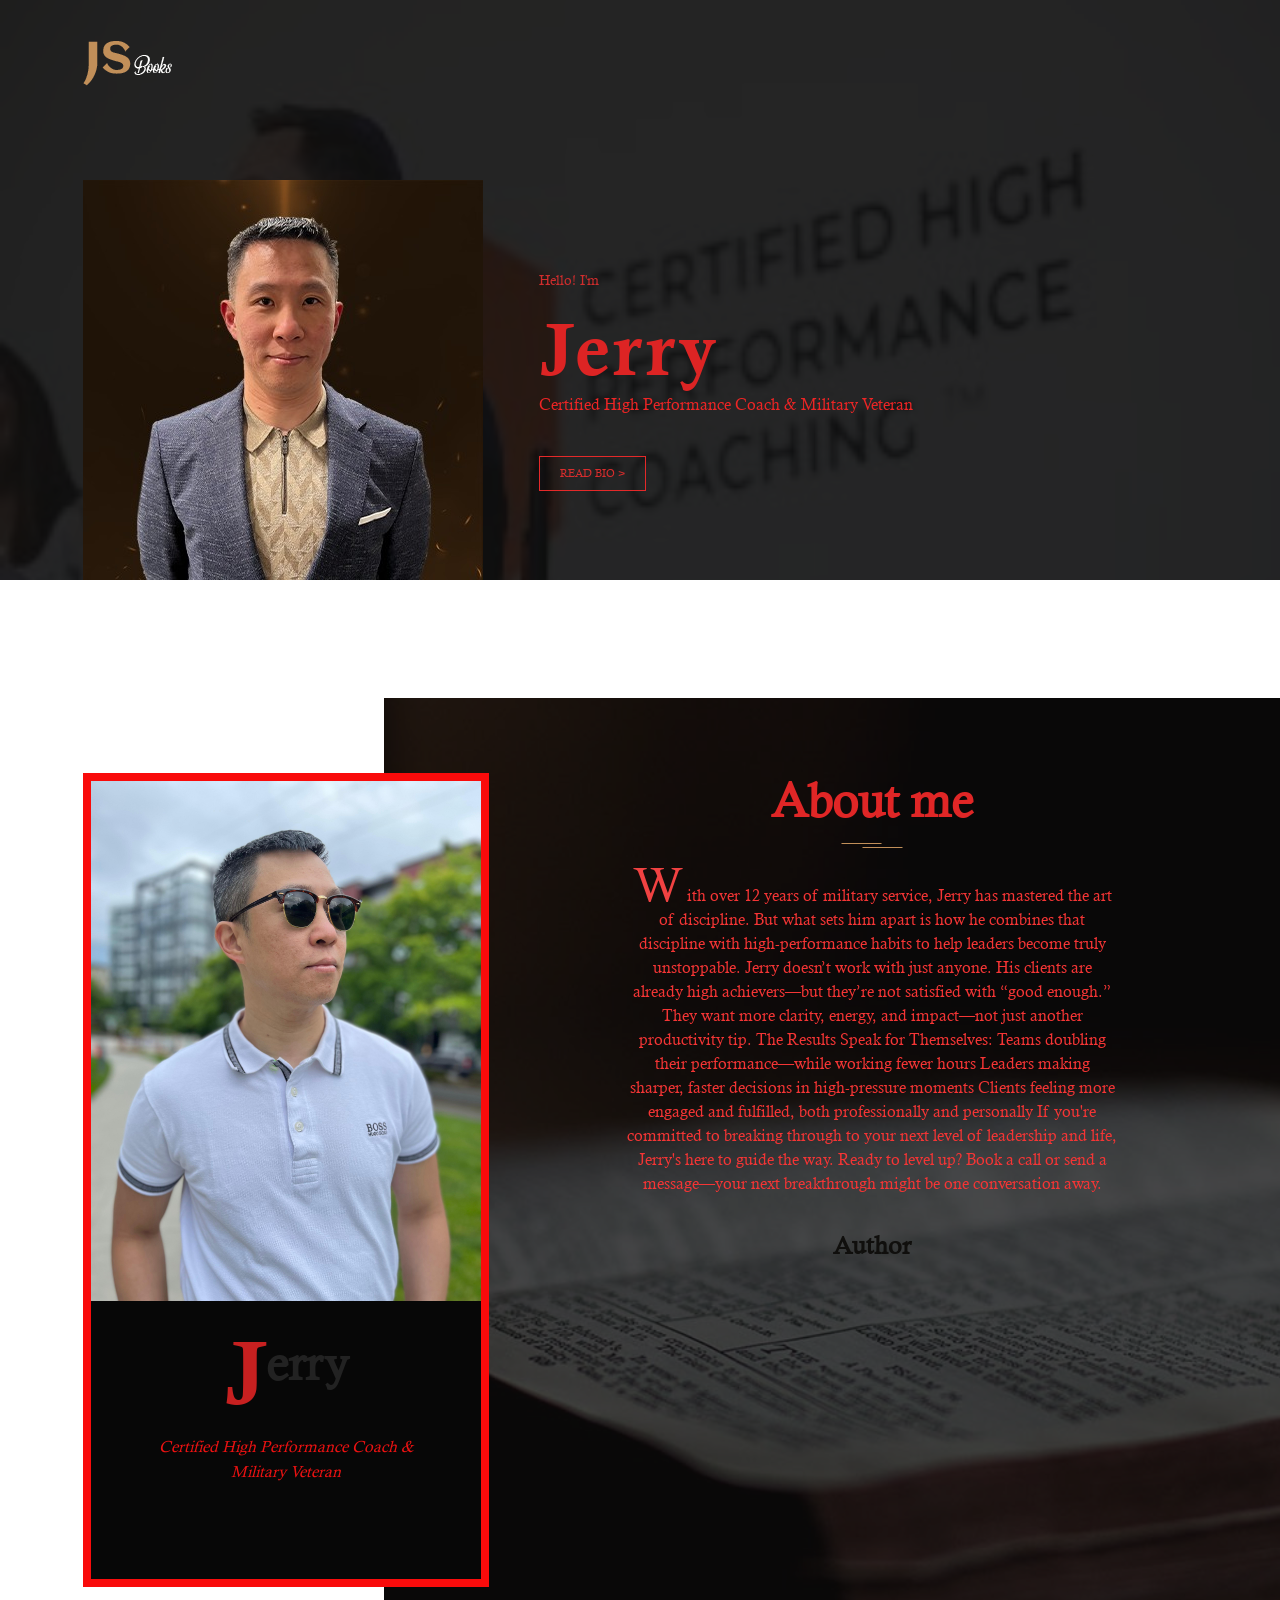
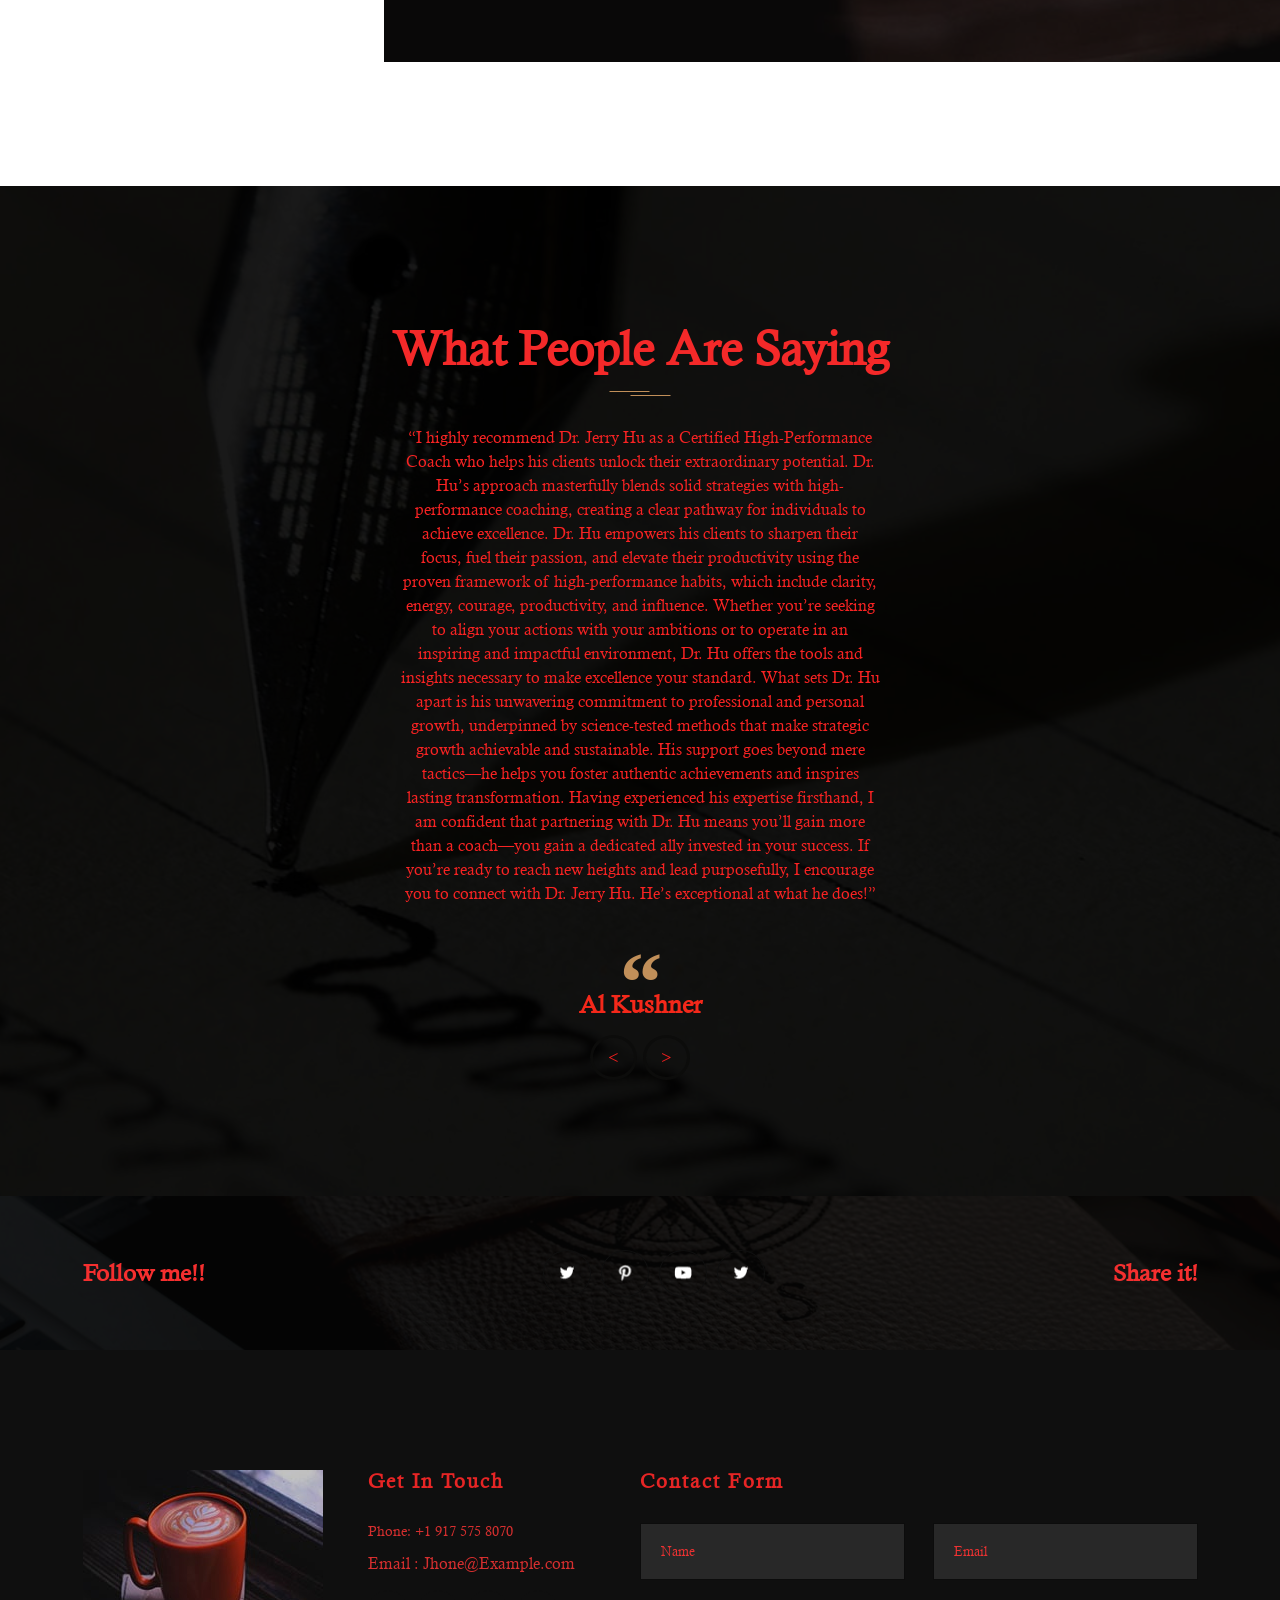
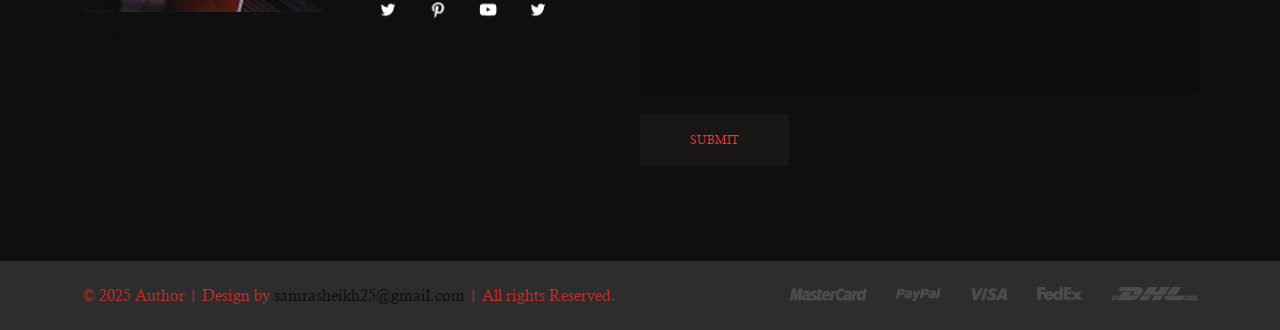
<file: jerry/index.html>
<!doctype html>
<!--
	Author by samrasheikh25@gmail.com
	

-->
<html lang="en">
<head>
	<!-- Required meta tags -->
	<meta charset="utf-8">
	<meta name="viewport" content="width=device-width, initial-scale=1, shrink-to-fit=no">
	<link rel="stylesheet" href="css/style.css">
	<link rel="stylesheet" href="css/slick.css">
	<title>Jerry</title>
</head>
<body>

	<!-- Navigation -->
	<nav class="site-navigation">
		<div class="site-navigation-inner site-container">
			<img src="./images/site-logo.png" alt="site logo">
		
			<script>
				function myFunction(x) {
					x.classList.toggle("change");
				}
			</script>

		</div>
	</nav>
	<!-- Navigation end -->

	<!-- Top banner -->
	<section class="fh5co-top-banner">
		<div class="top-banner__inner site-container">
			<div class="top-banner__image">
				<img src="./images/jerry.jfif" alt="author image">
			</div>
			<div class="top-banner__text">
				<div class="top-banner__text-up">
					<span class="brand-span">Hello! I'm</span>
					<h2 class="top-banner__h2">Jerry</h2>
				</div>
				<p>Certified High Performance Coach & Military Veteran</p>
				<a href="#" class="brand-button">Read bio > </a>
			</div>
		</div>
	</section>
	<!-- Top banner end -->

	<!-- About me -->
	<section class="fh5co-about-me">
		<div class="about-me-inner site-container">
			<article class="portfolio-wrapper">
				<div class="portfolio__img">
					<img src="./images/jerry 1.jpeg" class="about-me__profile" alt="about me profile picture">
				</div>
				<div class="portfolio__bottom">
					<div class="portfolio__name">
						<span>J</span>
						<h2 class="universal-h2">erry</h2>
					</div>
					<p>Certified High Performance Coach & Military Veteran</p>
				</div>
			</article>
			<div class="about-me__text">
				<div class="about-me-slider">
					<div class="about-me-single-slide">
						<h2 class="universal-h2 universal-h2-bckg">About me</h2>
						<p><span>W</span> ith over 12 years of military service, Jerry has mastered the art of discipline. But what sets him apart is how he combines that discipline with high-performance habits to help leaders become truly unstoppable.

Jerry doesn’t work with just anyone. His clients are already high achievers—but they’re not satisfied with “good enough.” They want more clarity, energy, and impact—not just another productivity tip.

The Results Speak for Themselves:
Teams doubling their performance—while working fewer hours

Leaders making sharper, faster decisions in high-pressure moments

Clients feeling more engaged and fulfilled, both professionally and personally

If you're committed to breaking through to your next level of leadership and life, Jerry's here to guide the way.

Ready to level up?
Book a call or send a message—your next breakthrough might be one conversation away.</p>
						<h4>Author</h4>
				</div>
			</div>
		</div>
		<div class="about-me-bckg"></div>
	</section>
	<!-- About me end -->


	<!-- Quotes -->
	<section class="fh5co-quotes">
		<div class="site-container">
			<div class="about-me-slider">
				<div>
					<h2 class="universal-h2 universal-h2-bckg">What People Are Saying</h2>
					<p>“I highly recommend Dr. Jerry Hu as a Certified High-Performance Coach who helps his clients unlock their extraordinary potential. Dr. Hu’s approach masterfully blends solid strategies with high-performance coaching, creating a clear pathway for individuals to achieve excellence.

Dr. Hu empowers his clients to sharpen their focus, fuel their passion, and elevate their productivity using the proven framework of high-performance habits, which include clarity, energy, courage, productivity, and influence. Whether you’re seeking to align your actions with your ambitions or to operate in an inspiring and impactful environment, Dr. Hu offers the tools and insights necessary to make excellence your standard.

What sets Dr. Hu apart is his unwavering commitment to professional and personal growth, underpinned by science-tested methods that make strategic growth achievable and sustainable. His support goes beyond mere tactics—he helps you foster authentic achievements and inspires lasting transformation.

Having experienced his expertise firsthand, I am confident that partnering with Dr. Hu means you’ll gain more than a coach—you gain a dedicated ally invested in your success. If you’re ready to reach new heights and lead purposefully, I encourage you to connect with Dr. Jerry Hu. He’s exceptional at what he does!”</p>
					<img src="./images/quotes.svg" alt="quotes svg">
					<h4>Al Kushner</h4>
					<!-- <p>Reader</p> -->
				</div>
				<div>
					<h2 class="universal-h2 universal-h2-bckg">What People Are Saying 2</h2>
					<p>“Jerry’s work ethic is something unmatched and admirable for any person looking to become a high-performer. His energy is contagious and his morals are first-class. 

Our relationship started off interesting; originally Jerry hired me for LinkedIn services, but as time went on, I quickly saw the brilliant mind that Jerry has and it honestly felt like I was more of a client of his after a while due to the mass knowledge and life-experience that he brings.

I am an active competitor boxer for USA Boxing, turning professional early ‘25 as well as a 6-figure entrepreneur who is all about “high-performance”, and he has helped me see the brighter side of life and something to look forward to as a man who some day wants to reach the level of success that Jerry has.

I highly, highly, recommend him as a Coach, Mentor, and a friend. He is truly someone who is going to give you the no-bs outlook of life and you WILL be better than you were before after meeting him.”</p>
					<img src="./images/quotes.svg" alt="quotes svg">
					<h4>Cody Davis</h4>
					<!-- <p>Reader</p> -->
				</div>
			</div>
		</div>
	</section>
	<!-- Quotes end -->

	<!-- Social -->
	<section class="fh5co-social">
		<div class="site-container">
			<div class="social">
				<h5>Follow me!!</h5>
				<div class="social-icons">
					<a href="#" target="_blank"><img src="./images/social-twitter.png" alt="social icon"></a>
					<a href="#" target="_blank"><img src="./images/social-pinterest.png" alt="social icon"></a>
					<a href="#" target="_blank"><img src="./images/social-youtube.png" alt="social icon"></a>
					<a href="#" target="_blank"><img src="./images/social-twitter.png" alt="social icon"></a>
				</div>
				<h5>Share it!</h5>
			</div>
		</div>
	</section>
	<!-- Social -->

	<!-- Footer -->
	<footer class="site-footer">
		<div class="site-container">
			<div class="footer-inner">
				<div class="footer-info">
					<div class="footer-info__left">
						<img src="./images/footer-img.jpg" alt="about me image">
						<p>Read more about me</p>
					</div>
					<div class="footer-info__right">
						<h5>Get In Touch</h5>
						<p class="footer-phone">Phone: +1 917 575 8070</p>
						<p>Email : Jhone@Example.com</p>
						<div class="social-icons">
							<a href="#" target="_blank"><img src="./images/social-twitter.png" alt="social icon"></a>
							<a href="#" target="_blank"><img src="./images/social-pinterest.png" alt="social icon"></a>
							<a href="#" target="_blank"><img src="./images/social-youtube.png" alt="social icon"></a>
							<a href="#" target="_blank"><img src="./images/social-twitter.png" alt="social icon"></a>
						</div>
					</div>
				</div>
				<div class="footer-contact-form">
					<h5>Contact Form</h5>
					<form class="contact-form">
						<div class="contact-form__input">
							<input type="text" name="name" placeholder="Name">
							<input type="email" name="email" placeholder="Email">
						</div>
						<textarea></textarea>
						<input type="submit" name="submit" value="Submit" class="submit-button">
					</form>
				</div>
			</div>
		</div>
		<div class="footer-bottom">
			<div class="site-container footer-bottom-inner">
				<p>© 2025 Author | Design by <a href="https://samrasheikh25@gmail.com/" target="_blank">samrasheikh25@gmail.com</a> | All rights Reserved.</p>
				<div class="footer-bottom__img">
					<img src="./images/footer-mastercard.png" alt="footer image">
					<img src="./images/footer-paypal.png" alt="footer image">
					<img src="./images/footer-visa.png" alt="footer image">
					<img src="./images/footer-fedex.png" alt="footer image">
					<img src="./images/footer-dhl.png" alt="footer image">
				</div>
			</div>
		</div>
	</footer>
	<!-- Footer end -->

	<!-- Scripts -->
	<script src="js/jquery.min.js"></script>
	<script src="js/slick.min.js"></script>
	<script src="js/main.js"></script>

</body>
</html>
</file>
<file: jerry/css/style.css>
/*
 * Author by samrasheikh25@gmail.com
 * Twitter: https://twitter.com/fh5co
 * Facebook: https://fb.com/fh5co
 * URL: https://freehtml5.co
 */
/* Fonts */
@font-face {
  font-family: 'Calisto-MT';
  src: url(../fonts/Calisto-MT.ttf); }

@font-face {
  font-family: 'Calisto-MT-Italic';
  src: url(../fonts/Calisto-MT-Italic.ttf); }

@font-face {
  font-family: 'Calisto-MT-Bold';
  src: url(../fonts/Calisto-MT-Bold.ttf); }

/* Colors */
/* Universal style */
* {
  margin: 0;
  padding: 0;
  font-family: "Calisto-MT"; }

.site-container {
  width: 1115px;
  margin: 0 auto; }
  @media (max-width: 1250px) {
    .site-container {
      width: 90%; } }

.universal-h2 {
  font-size: 48px;
  text-align: center;
  color: #222; }
  @media (max-width: 1250px) {
    .universal-h2 {
      font-size: 38px; } }
  @media (max-width: 668px) {
    .universal-h2 {
      font-size: 30px; } }

.universal-h2-bckg {
  background-image: url("../images/double-line.svg");
  background-repeat: no-repeat;
  background-position: center bottom; }

/* Universal style end */
/* Includes */
.site-navigation {
  position: absolute;
  top: 4.6%;
  width: 100%;
  z-index: 2;
 }

.site-navigation-inner {
  display: flex;
  align-items: center;
  justify-content: space-between; }

.main-navigation {
  color: #fff;
  display: none;
  position: fixed;
  height: 100%;
  width: 100%;
  top: 0px;
  left: 0px;
  background: #000;
  opacity: 0.9; }
  .main-navigation .main-navigation__ul {
    position: absolute;
    top: 50%;
    left: 50%;
    transform: translate(-50%, -50%);
    padding: 3%;
    border: 2px solid #fff;
    border-radius: 7px;
    background-color: #0e0e0d; }
    .main-navigation .main-navigation__ul li {
      margin-bottom: 20px;
      list-style: none; }
    .main-navigation .main-navigation__ul a {
      color: #fff;
      font-size: 20px;
      font-weight: 600;
      text-decoration: none;
      text-transform: uppercase;
      transition: 0.3s ease; }
      .main-navigation .main-navigation__ul a:hover {
        color: #777; }
  @media (max-width: 1150px) {
    .main-navigation {
      opacity: 0.94; } }

/* Navigation burger */
.burger-container {
  cursor: pointer;
  z-index: 3; }

/* Navigation burger end */
.fh5co-top-banner {
  position: relative;
  display: flex;
  align-items: flex-end;
  background-image: url("../images/images.jfif");
  background-position: center;
  background-size: cover; }
  .fh5co-top-banner::after {
    content: '';
    position: absolute;
    top: 0;
    left: 0;
    width: 100%;
    height: 100%;
    background-color: #101010;
    opacity: 0.9; }
  .fh5co-top-banner .site-container {
    position: relative;
    z-index: 1; }
  @media (max-width: 1600px) {
    .fh5co-top-banner {
      padding-top: 180px; } }
  @media (max-width: 1250px) {
    .fh5co-top-banner {
      padding-top: 130px; } }
  @media (max-width: 520px) {
    .fh5co-top-banner {
      padding-top: 105px; } }
  @media (min-width: 1600px) {
    .fh5co-top-banner {
      min-height: 100vh; } }

.top-banner__inner {
  display: flex;
  align-items: center; }
  .top-banner__inner .top-banner__text {
    margin-left: 56px; }
    @media (max-width: 1250px) {
      .top-banner__inner .top-banner__text {
        width: 35%; } }
    @media (max-width: 768px) {
      .top-banner__inner .top-banner__text {
        width: 50%;
        margin-left: 20px; } }
    @media (max-width: 520px) {
      .top-banner__inner .top-banner__text {
        width: 65%;
        margin-bottom: 20px;
        margin-left: 0; } }
    .top-banner__inner .top-banner__text p {
      margin-bottom: 42px;
      color: #ee2525; }
      @media (max-width: 768px) {
        .top-banner__inner .top-banner__text p {
          margin-bottom: 25px;
          font-size: 14px; } }
  .top-banner__inner .top-banner__h2 {
    font-size: 74px;
    letter-spacing: 3px;
    color: #dd2424;
    font-family: "Calisto-MT-Bold"; }
    @media (max-width: 1250px) {
      .top-banner__inner .top-banner__h2 {
        font-size: 50px; } }
    @media (max-width: 768px) {
      .top-banner__inner .top-banner__h2 {
        font-size: 35px; } }
  .top-banner__inner .top-banner__text-up .top-banner__h2 {
    margin-top: 15px; }
    @media (max-width: 768px) {
      .top-banner__inner .top-banner__text-up .top-banner__h2 {
        margin-top: 0; } }
  .top-banner__inner .top-banner__text-down {
    margin-bottom: 20px;
    padding-left: 27%; }
    .top-banner__inner .top-banner__text-down .top-banner__h2 {
      margin-bottom: 10px; }
      @media (max-width: 768px) {
        .top-banner__inner .top-banner__text-down .top-banner__h2 {
          margin-bottom: 0; } }
  .top-banner__inner .top-banner__image {
    font-size: 0; }
    @media (max-width: 1250px) {
      .top-banner__inner .top-banner__image {
        width: 50%; }
        .top-banner__inner .top-banner__image img {
          width: 100%; } }
    @media (max-width: 570px) {
      .top-banner__inner .top-banner__image {
        width: 50%;
        margin-bottom: 30px; } }
  @media (max-width: 520px) {
    .top-banner__inner {
      flex-direction: column; } }

.brand-span {
  font-size: 14px;
  color: #d02d2d; }

.brand-button {
  display: inline-block;
  padding: 10px 20px;
  font-size: 11px;
  text-transform: uppercase;
  text-decoration: none;
  color: #da2d2d;
  border: 1px solid #e52929;
  transition: 0.3s ease; }
  .brand-button:hover, .brand-button:focus {
    color: #0f0e0e; }

.fh5co-about-me {
  position: relative;
  margin: 193px 0 199px; }
  @media (max-width: 1250px) {
    .fh5co-about-me {
      margin: 150px 0; } }
  @media (max-width: 992px) {
    .fh5co-about-me {
      margin: 125px 0; } }

.about-me-bckg {
  position: absolute;
  background-image: url("../images/about-me-bckg.jpg");
  background-position: center;
  background-size: cover;
  height: 500px;
  top: -75px;
  right: 0;
  height: calc(100% + 150px);
  width: 70%;
  z-index: -1; }
  .about-me-bckg:after {
    content: '';
    position: absolute;
    top: 0;
    left: 0;
    width: 100%;
    height: 100%;
    background-color: #0d0c0c;
    opacity: 0.7; }
  @media (max-width: 992px) {
    .about-me-bckg {
      width: 100%;
      padding-bottom: 15px; } }

.about-me-inner {
  display: flex;
  justify-content: space-between; }
  @media (max-width: 992px) {
    .about-me-inner {
      flex-direction: column;
      align-items: center; } }

.about-me-slider {
  position: relative; }
  .about-me-slider .slick-arrow {
    position: absolute;
    bottom: -18%; }
  .about-me-slider .slick-prev {
    left: 40%; }
    @media (max-width: 520px) {
      .about-me-slider .slick-prev {
        left: 34%; } }
  .about-me-slider .slick-next {
    right: 40%; }
    @media (max-width: 520px) {
      .about-me-slider .slick-next {
        right: 34%; } }

.span-arrow {
  padding: 10px 15px;
  cursor: pointer;
  color: #f51f1f;
  border: 3px solid #0c0c0b;
  border-radius: 50%;
  transition: 0.3s ease; }
  .span-arrow:hover {
    color: #e82c2c;
    border-color: #100f0f; }

.portfolio-wrapper {
  width: 390px;
  padding: 8px;
  text-align: center;
  background-color: #f90b0b; }
  .portfolio-wrapper .portfolio__img {
    font-size: 0; }
    .portfolio-wrapper .portfolio__img img {
      width: 100%; }
  .portfolio-wrapper .portfolio__bottom {
    padding: 35px 0 95px;
    background-color: #070707; }
    @media (max-width: 992px) {
      .portfolio-wrapper .portfolio__bottom {
        padding: 25px 0; } }
  .portfolio-wrapper .portfolio__name {
    display: flex;
    justify-content: center;
    align-items: flex-start;
    margin-bottom: 23px; }
    @media (max-width: 992px) {
      .portfolio-wrapper .portfolio__name {
        margin-bottom: 10px; } }
    .portfolio-wrapper .portfolio__name span {
      font-size: 90px;
      line-height: 75px;
      color: #c72020;
      font-family: "Calisto-MT-Bold"; }
      @media (max-width: 992px) {
        .portfolio-wrapper .portfolio__name span {
          font-size: 65px;
          line-height: 62px; } }
  .portfolio-wrapper p {
    padding: 0 10%;
    line-height: 25px;
    font-style: italic;
    color: #ec1212; }
    @media (max-width: 620px) {
      .portfolio-wrapper p {
        font-size: 15px;
        line-height: 20px; } }
  @media (max-width: 992px) {
    .portfolio-wrapper {
      margin-bottom: 20px; } }
  @media (max-width: 620px) {
    .portfolio-wrapper {
      width: 250px; } }

.about-me__text {
  width: 44%;
  margin-right: 80px;
  text-align: center; }
  .about-me__text .universal-h2 {
    color: #e02626;
    padding-bottom: 20px;
    margin-bottom: 25px; }
  .about-me__text p {
    margin-bottom: 35px;
    line-height: 24px;
    color: #f53535; }
    .about-me__text p span {
      font-size: 48px;
      color: #f14242; }
    @media (max-width: 620px) {
      .about-me__text p {
        margin-bottom: 20px;
        font-size: 14px;
        line-height: 19px; } }
  .about-me__text h4 {
    margin-bottom: 7px;
    font-size: 25px;
    color: #100f0d; }
  .about-me__text .p-white {
    margin-bottom: 0;
    color: #f41b1b; }
  @media (max-width: 1250px) {
    .about-me__text {
      width: 48%;
      margin-right: 40px; } }
  @media (max-width: 992px) {
    .about-me__text {
      width: 100%;
      margin-right: 0; } }

.slick-slide:focus {
  outline: none; }


.fh5co-quotes {
  position: relative;
  padding: 135px 0 172px;
  text-align: center;
  background-image: url("../images/quotes-bckg.jpg");
  background-position: center;
  background-size: cover; }
  .fh5co-quotes::after {
    content: '';
    position: absolute;
    top: 0;
    left: 0;
    width: 100%;
    height: 100%;
    background-color: #000;
    opacity: 0.9; }
  .fh5co-quotes .site-container {
    position: relative;
    z-index: 1; }
  .fh5co-quotes .universal-h2 {
    padding-bottom: 20px;
    margin-bottom: 30px;
    color: #f42929 !important; }
  .fh5co-quotes p {
    width: 43%;
    margin: 0 auto 45px;
    color: #f82323;
    line-height: 24px; }
    @media (max-width: 620px) {
      .fh5co-quotes p {
        font-size: 14px;
        line-height: 19px; } }
  .fh5co-quotes img {
    margin: 0 auto 5px; }
  .fh5co-quotes h4 {
    margin-bottom: 5px;
    font-size: 25px;
    color: #f4281a; }
  .fh5co-quotes .slick-arrow {
    bottom: -8%; }
  .fh5co-quotes .slick-prev {
    left: 45.5%; }
    @media (max-width: 1150px) {
      .fh5co-quotes .slick-prev {
        left: 34%; } }
  .fh5co-quotes .slick-next {
    right: 45.5%; }
    @media (max-width: 1150px) {
      .fh5co-quotes .slick-next {
        right: 34%; } }
  @media (max-width: 1150px) {
    .fh5co-quotes {
      padding: 75px 0 95px; }
      .fh5co-quotes p {
        width: 90%; } }

.fh5co-social {
  position: relative;
  padding: 63px 0;
  background-image: url("../images/social-bckg.jpg");
  background-size: cover;
  background-position: center; }
  .fh5co-social::after {
    content: '';
    position: absolute;
    top: 0;
    left: 0;
    width: 100%;
    height: 100%;
    background-color: #050505;
    opacity: 0.9; }
  .fh5co-social .site-container {
    position: relative;
    z-index: 1; }
  @media (max-width: 620px) {
    .fh5co-social {
      padding: 40px 0; } }

.social {
  display: flex;
  justify-content: space-between;
  align-items: center; }
  .social h5 {
    font-size: 24px;
    color: #f52f2f; }
  @media (max-width: 620px) {
    .social {
      flex-direction: column; } }

.social-icons a {
  position: relative;
  border: 1px solid rgb(15, 15, 15);
  border-radius: 50%;
  padding: 13px 23px;
  margin-right: 10px;
  transition: 0.3s ease; }
  .social-icons a:hover {
    background-color: #0d0c0c;
    border-color: transparent; }

.social-icons img {
  position: absolute;
  left: 50%;
  top: 50%;
  transform: translate(-50%, -50%); }

@media (max-width: 620px) {
  .social-icons {
    margin: 35px 0; } }

.site-footer {
  padding-top: 120px;
  background-color: #0f0f0f; }
  @media (max-width: 1250px) {
    .site-footer {
      padding-top: 60px; } }

.footer-inner {
  display: flex;
  justify-content: space-between;
  padding-bottom: 95px; }
  .footer-inner h5 {
    margin-bottom: 30px;
    font-size: 20px;
    letter-spacing: 2px;
    color: #e62525; }
  @media (max-width: 1250px) {
    .footer-inner {
      padding-bottom: 50px;
      flex-direction: column;
      align-items: center; } }

.footer-info {
  width: 50%;
  display: flex; }
  .footer-info .footer-info__left {
    margin-right: 45px; }
    .footer-info .footer-info__left img {
      margin-bottom: 10px; }
    .footer-info .footer-info__left p {
      color: #121111; }
    @media (max-width: 620px) {
      .footer-info .footer-info__left {
        margin-right: 0;
        margin-bottom: 20px; } }
  .footer-info .footer-info__right p {
    margin-bottom: 15px;
    color: #d72f2f; }
  .footer-info .footer-info__right .footer-phone {
    font-size: 14px; }
  .footer-info .footer-info__right .social-icons {
    margin-top: 27px; }
    .footer-info .footer-info__right .social-icons a {
      padding: 9px 19px; }
  @media (max-width: 1250px) {
    .footer-info {
      width: 100%;
      margin-bottom: 20px; } }
  @media (max-width: 620px) {
    .footer-info {
      flex-direction: column;
      align-items: center; } }

.footer-contact-form {
  width: 50%; }
  .footer-contact-form .contact-form__input {
    display: flex;
    justify-content: space-between;
    margin-bottom: 20px; }
    .footer-contact-form .contact-form__input input {
      width: 40%;
      padding: 20px;
      border: 1px solid #0c0c0c;
      background-color: #282828;
      color: #0b0b0b; }
      .footer-contact-form .contact-form__input input::placeholder {
        color: #ed3232; }
      @media (max-width: 1250px) {
        .footer-contact-form .contact-form__input input {
          width: 45%; } }
      @media (max-width: 520px) {
        .footer-contact-form .contact-form__input input {
          width: 100%; } }
  .footer-contact-form textarea {
    box-sizing: border-box;
    height: 90px;
    width: 100%;
    margin-bottom: 20px;
    padding: 20px;
    border: 1px solid #0a0a0a;
    background-color: #0e0d0d;
    resize: none;
    color: #0f0e0c; }
  .footer-contact-form .submit-button {
    padding: 19px 50px;
    text-transform: uppercase;
    font-size: 12px;
    color: #f73434;
    background-color: #181716;
    border: none;
    border-radius: 3px;
    cursor: pointer;
    transition: 0.3s ease; }
    .footer-contact-form .submit-button:hover {
      background-color: #050505; }
  @media (max-width: 1250px) {
    .footer-contact-form {
      width: 100%; } }

.footer-bottom {
  padding: 25px 0;
  background-color: #2d2d2d; }

.footer-bottom-inner {
  display: flex;
  justify-content: space-between; }
  .footer-bottom-inner p {
    color: #ca2a2a; }
  .footer-bottom-inner a {
    color: #100f0f;
    text-decoration: none;
    transition: 0.3s ease; }
    .footer-bottom-inner a:hover {
      color: #070707; }
  .footer-bottom-inner .footer-bottom__img img {
    margin-right: 25px; }
    .footer-bottom-inner .footer-bottom__img img:last-child {
      margin-right: 0; }
  @media (max-width: 992px) {
    .footer-bottom-inner {
      flex-direction: column;
      align-items: center; }
      .footer-bottom-inner p {
        font-size: 14px;
        margin-bottom: 20px; } }
</file>
